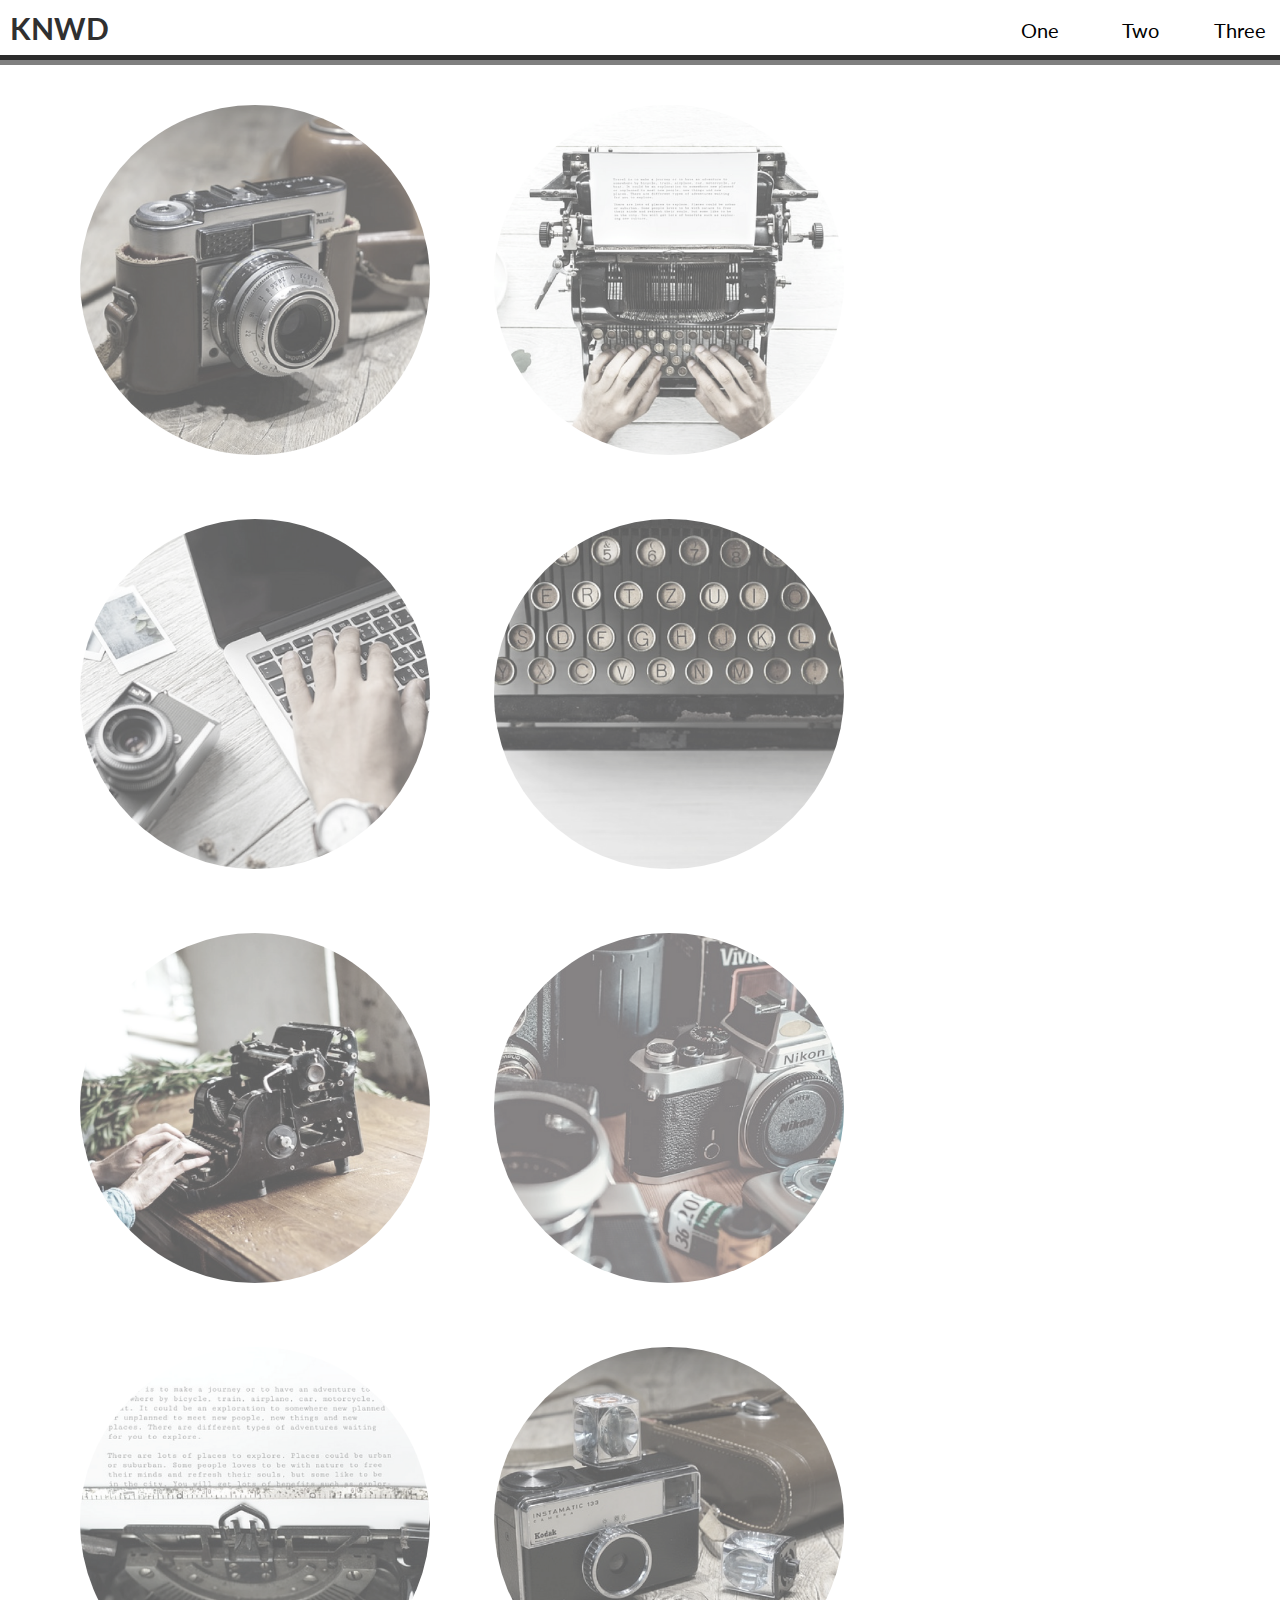
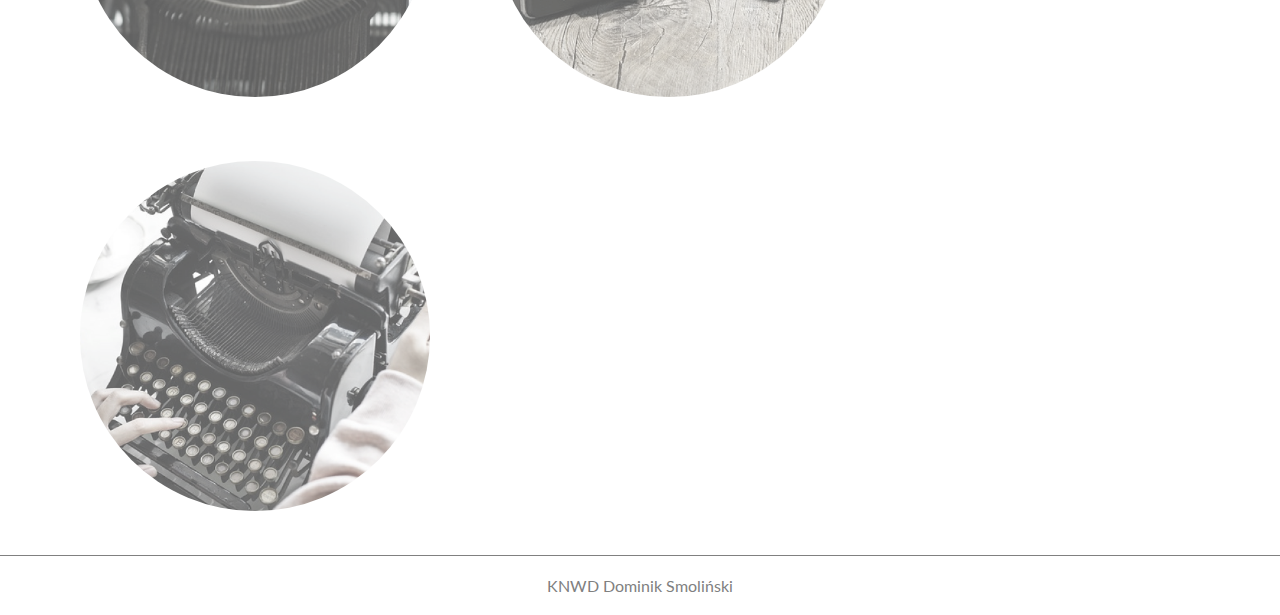
<file: index.html>
<!doctype html>
<html lang="pl">
  <head>
    <!-- Required meta tags -->
    <meta charset="utf-8">
    <meta name="viewport" content="width=device-width, initial-scale=1, shrink-to-fit=no">

    <link rel="stylesheet" href="style.css" >
     <title>KNWD</title>

<link href="https://fonts.googleapis.com/css?family=Lato" rel="stylesheet">
      
  </head>
  
<body>
<div class="wrapper">
  <div class="header"><b>KNWD</b>
    <ol>
      <li><a href="index.html">One </a></li>
      <li><a href="two.html">Two </a></li>
      <li><a href="three.html">Three </a></li>
    </ol>
  </div>
  <div class="gallery">
  <div class="pic">
<img src="img/one/1.png">
<img src="img/one/2.png">
<img src="img/one/3.png">
<img src="img/one/4.png">
<img src="img/one/5.png">
<img src="img/one/6.png">
<img src="img/one/7.png">
<img src="img/one/8.png">
<img src="img/one/9.png">
  </div>
  </div>
<div class="fotter">
<a href="https://github.com/jerzyjezz" target="_blank">KNWD Dominik Smoliński</a>
</div>


</div>


      
      
</body>
</html>
</file>
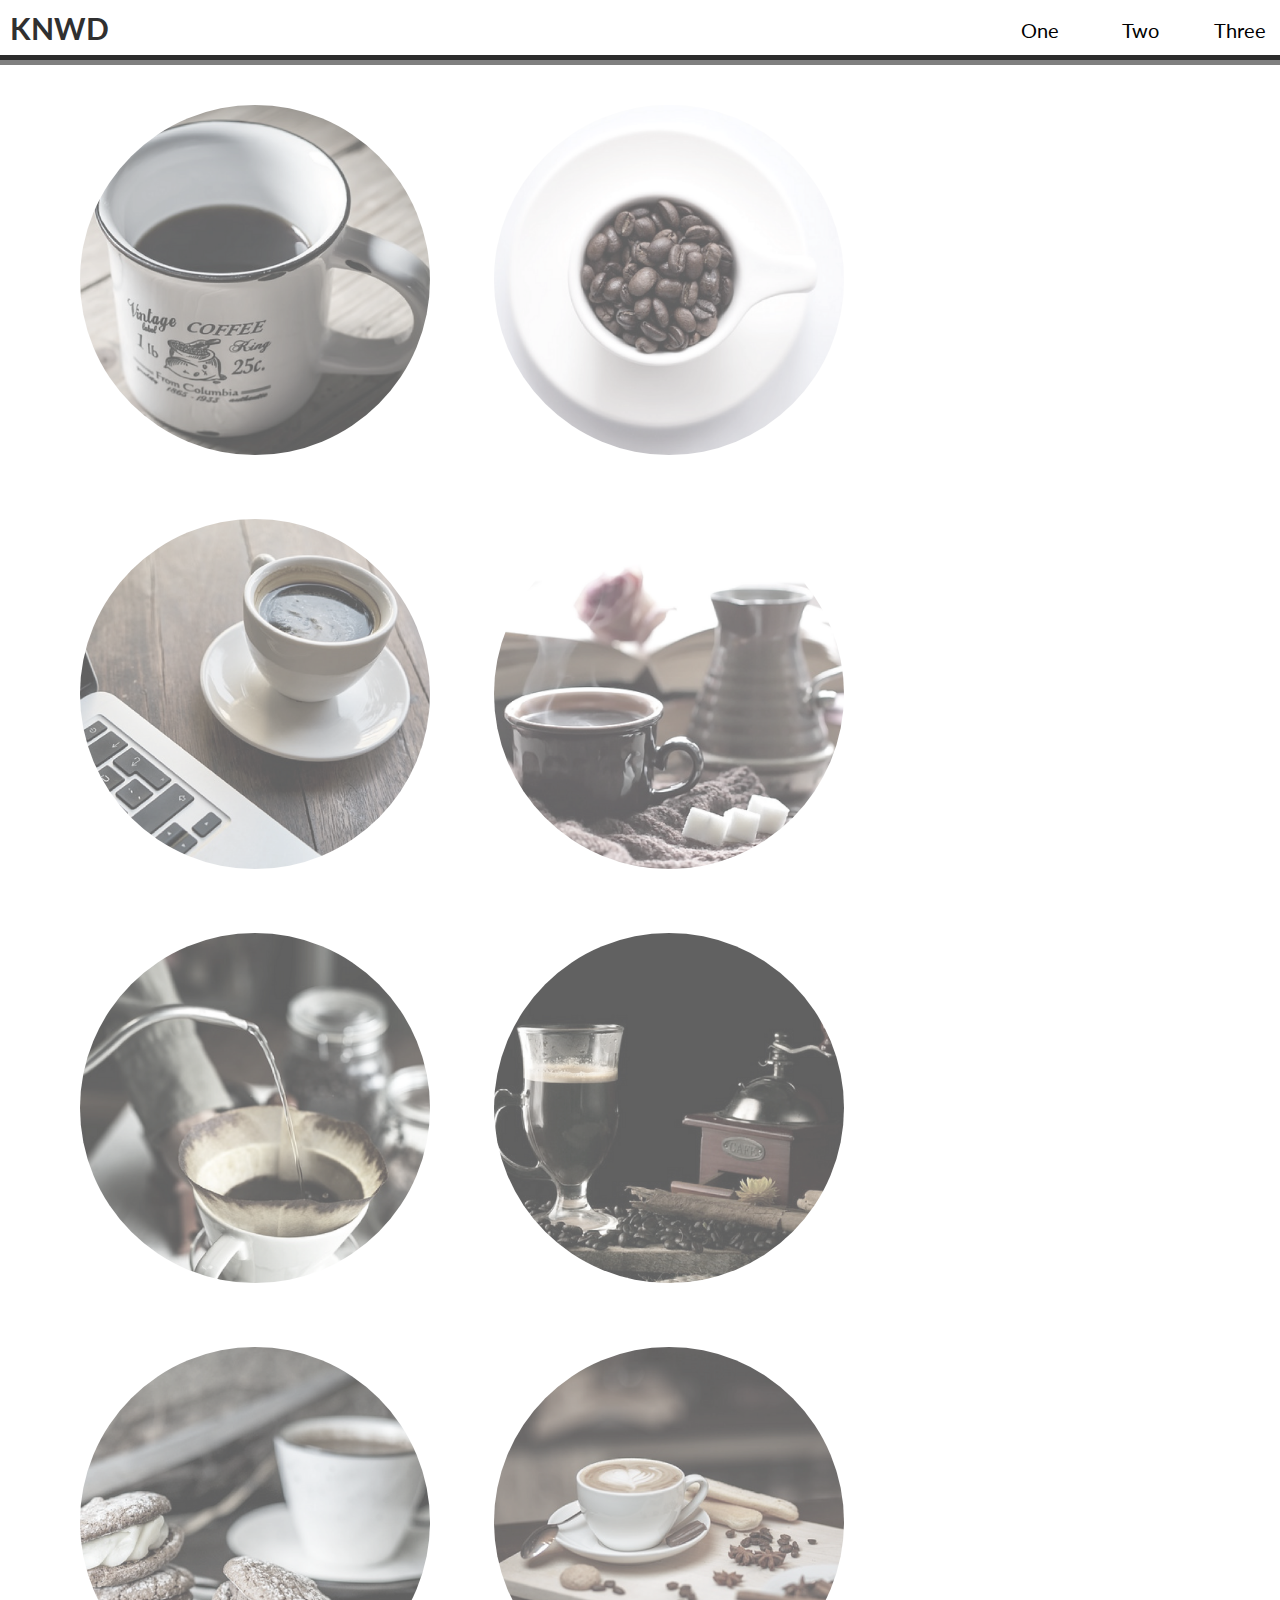
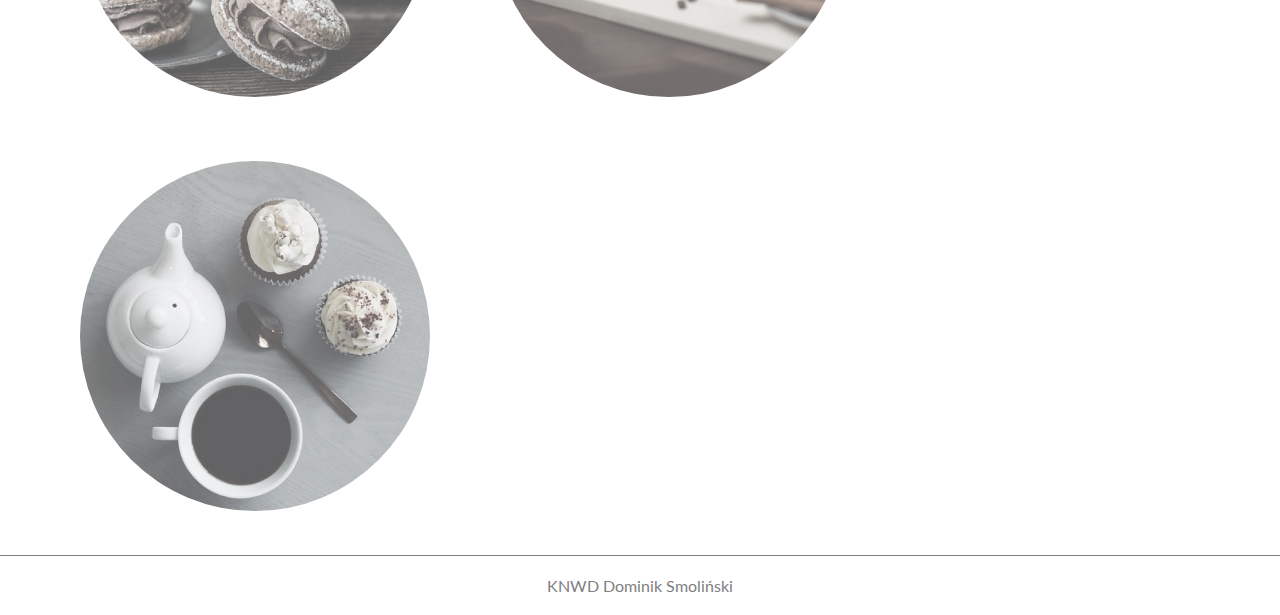
<file: three.html>
<!doctype html>
<html lang="pl">
  <head>
    <!-- Required meta tags -->
    <meta charset="utf-8">
    <meta name="viewport" content="width=device-width, initial-scale=1, shrink-to-fit=no">

    <link rel="stylesheet" href="style.css" >
     <title>KNWD</title>

<link href="https://fonts.googleapis.com/css?family=Lato" rel="stylesheet">
      
  </head>
<body>
<div class="wrapper">
  <div class="header"><b>KNWD</b>
    <ol>
      <li>
        <a href="index.html">One </a>
      </li>
      <li>
        <a href="two.html">Two </a>
      </li>
      <li>
        <a href="three.html">Three </a>
      </li>
    </ol>
  </div>
  <div class="gallery">
  <div class="pic">
<img src="img/three/1.png">
<img src="img/three/2.png">
<img src="img/three/3.png">
<img src="img/three/4.png">
<img src="img/three/5.png">
<img src="img/three/6.png">
<img src="img/three/7.png">
<img src="img/three/8.png">
<img src="img/three/9.png">
  </div>
  </div>
<div class="fotter">
<a href="https://github.com/jerzyjezz" target="_blank">KNWD Dominik Smoliński</a>
</div>


</div>


      
      
</body>
</html>
</file>
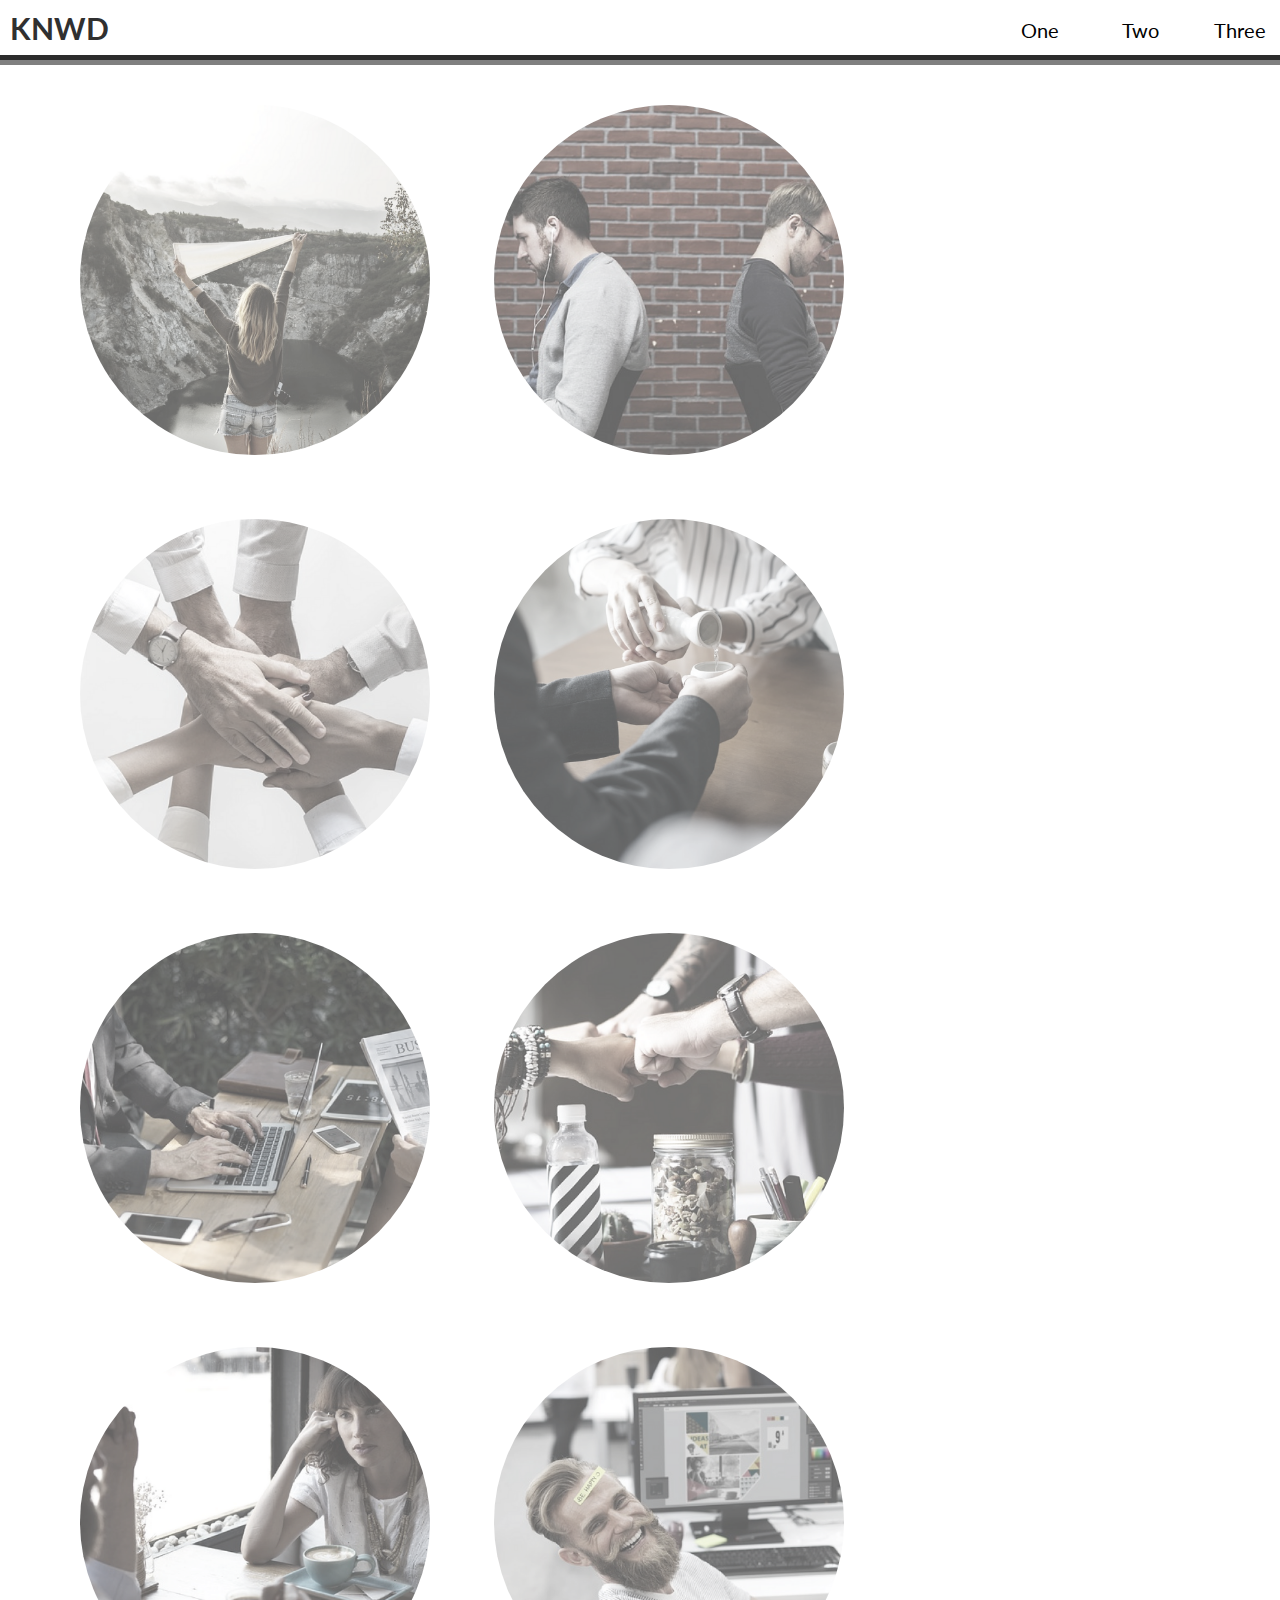
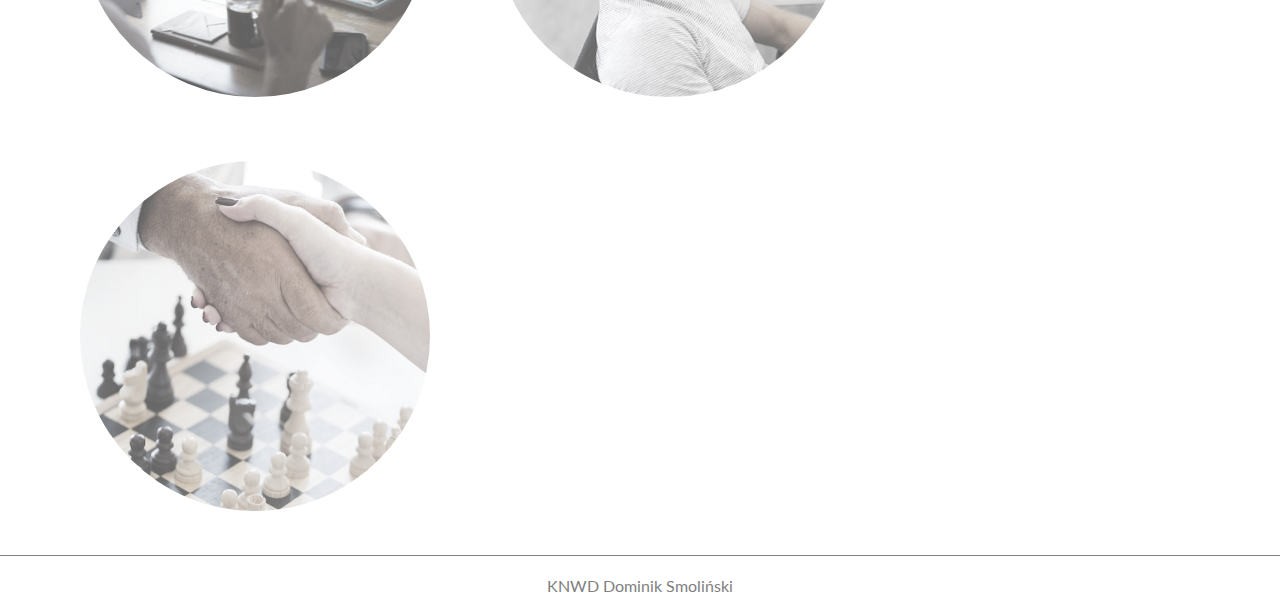
<file: two.html>
<!doctype html>
<html lang="pl">
  <head>
    <!-- Required meta tags -->
    <meta charset="utf-8">
    <meta name="viewport" content="width=device-width, initial-scale=1, shrink-to-fit=no">

    <link rel="stylesheet" href="style.css" >
     <title>KNWD</title>

<link href="https://fonts.googleapis.com/css?family=Lato" rel="stylesheet">
      
  </head>
<body>
<div class="wrapper">
  <div class="header"><b>KNWD</b>
    <ol>
      <li>
        <a href="index.html">One </a>
      </li>
      <li>
        <a href="two.html">Two </a>
      </li>
      <li>
        <a href="three.html">Three </a>
      </li>
    </ol>
  </div>
  <div class="gallery">
  <div class="pic">
<img src="img/two/1.png">
<img src="img/two/2.png">
<img src="img/two/3.png">
<img src="img/two/4.png">
<img src="img/two/5.png">
<img src="img/two/6.png">
<img src="img/two/7.png">
<img src="img/two/8.png">
<img src="img/two/9.png">
  </div>
  </div>
<div class="fotter">
<a href="https://github.com/jerzyjezz" target="_blank">KNWD Dominik Smoliński</a>
</div>


</div>


      
      
</body>
</html>
</file>
<file: style.css>
body
{
    background-color:#ffffff;
    color: #303030;
    margin: 0;

}
.wrapper
{
    width: 100%;
}
.header
{
    width: 100%;
    height: 35px;
    padding: 10px;
    font-size: 30px;
    border-bottom: groove;
    border-color: grey;
    border-width: 10px;
    font-family: 'Lato',
    sans-serif;


}
.fotter {
    text-align: center;
    padding: 20px;
    border-top: 1px grey solid;
    font-family: 'Lato',
    sans-serif;
}
.fotter a{
    color: grey;
    text-decoration: none;
}
.fotter a:hover{
    color: darkslategrey;
}

ol{
    padding: 0;
    margin: 0;
    list-style-type: none;
    font-size: 20px;
    height: 30px;
    line-height: 40px;
    float: right;
    
}

ol a {
        text-decoration: none;
        display: block;
        text-align: center;
        color: black;
        
    }

    ol a:hover{
        color: #ffffff;
        background-color: firebrick;
        border-radius: 5px;
    }
ol>li {
    float: left;
    width: 100px;
    height: 20px;
}
.gallery{
    margin-left: auto;
    margin-right: auto;
    padding-left: 40px;
}
.pic {
    padding: 10px 10px;
    display: inline-block;
    margin-left: auto;
    margin-right: auto;
}

.pic img {
    height: 350px;
    border-radius: 50%;
    width: 350px;
    opacity: 0.7;
    margin: 30px;
    transition: transform 0.3s ease-in;

}
.pic img:hover{
    opacity: 1;
    transform: scale(1.2);
    box-shadow: 10px 10px 10px firebrick;
}
</file>
